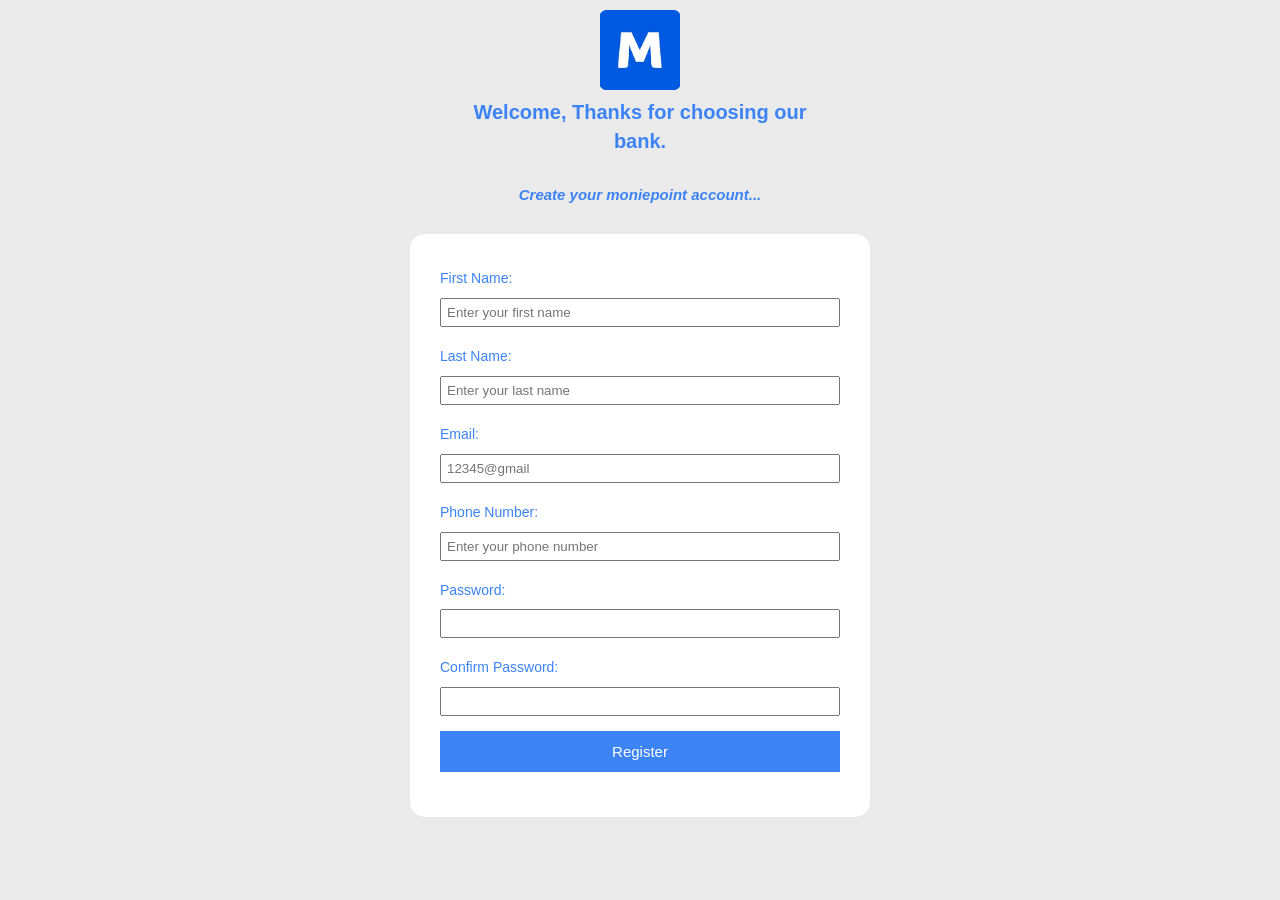
<file: index.html>
<!DOCTYPE html>
	<html>
		<head>
			<meta charset="utf-8">
			<meta name="viewport" content="width=device-width, initial-scale=1">
			<title>MoniePoint MFB Registrstion Page</title>
			<link rel="stylesheet" type="text/css" href="CSS/registration-style.css">
		</head>
		<body>
			<header id="main-header">
				<div>
					<img id="main-logo" src="Images/Monielogo.jpg" alt="MoniePoint Logo">

					<h2>Welcome, Thanks for choosing our bank.</h2>
					<h5><em>Create your moniepoint account...</em></h5>
				</div>
			</header>

			<div>
				<section class="main-form">
					<form action="customers.php" method="post">
										<label>First Name:</label>
			<div>
							<input type="text" name="first-name" placeholder="Enter your first name">
						</div>
						
						<div>
							<label>Last Name:</label>
							<input type="text" name="last-name" placeholder="Enter your last name">
						</div>
						

						<div>
							<label>Email:</label>
							<input type="email" name="email" placeholder="12345@gmail">
						</div>
						

						<div>
							<label>Phone Number:</label>
							<input type="text" name="phone-number" placeholder="Enter your phone number">
						</div>
						

						<div>
							<label>Password:</label>
							<input type="Password" name="password">
						</div>
						

						<div>
							<label>Confirm Password:</label>
							<input type="Password" name="confirm-password">
						</div>

						<div>
							<button type="submit">Register</button>
						</div>
					</form>
				</section>
			</div>

		</body>
	</html>
</file>
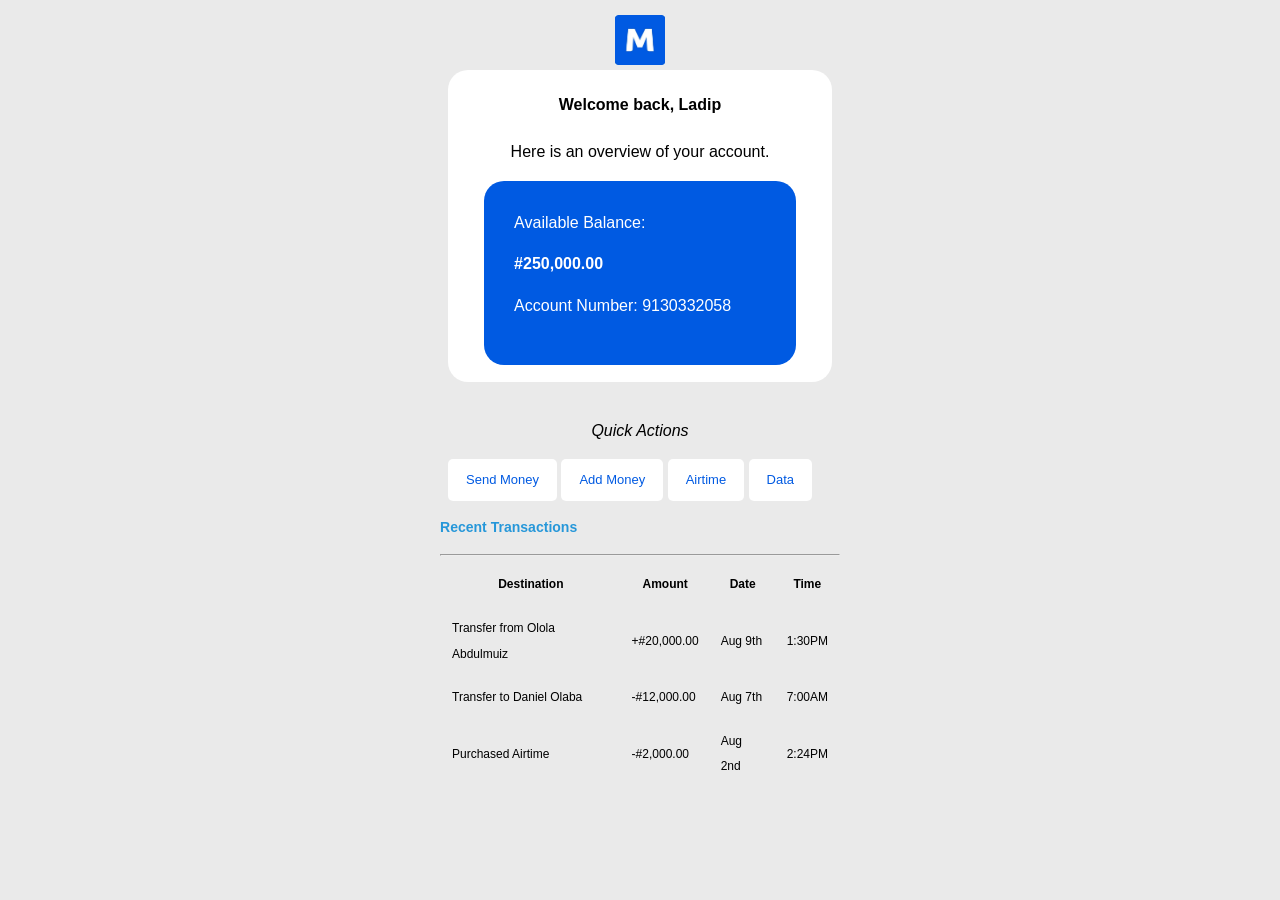
<file: home.html>
<!DOCTYPE html>
<html>
	<head>
		<meta charset="utf-8">
		<meta name="viewport" content="width=device-width, initial-scale=1">
		<title>Home Moniepoint MFB</title>
		<link rel="stylesheet" type="text/css" href="CSS/home-style.css">
	</head>
	<body>
		<header>
			<div class="container">
				<img id="main-logo" src="Images/Monielogo.jpg" alt="Moniepoint Logo">
			</div>
		</header>

		<div class="white-background">
			<section id="welcome-message">
				<div class="container">
					<h4>Welcome back, Ladip</h4>
					<p>Here is an overview of your account.</p>
				</div>
			</section>

			<section id="balance">
				<div class="container">
					<p>Available Balance:</p>
					<p><strong>#250,000.00</strong></p>
					<p>Account Number: 9130332058</p>
				</div>
			</section>
		</div>

		<section id="quick-action">
			<div class="container">
				<p><em>Quick Actions</em></p>
				<a href="send-money.html">Send Money</a>

				<a href="#">Add Money</a>

				<a href="#">Airtime</a>

				<a href="#">Data</a>
			</div>
		</section>

		<section id="transactions">
			<div class="container">
				<h3>Recent Transactions</h3>
				<hr>
				<table>
					<tr class="my-table-row">
						<th>Destination</th>
						<th>Amount</th>
						<th>Date</th>
						<th>Time</th>
					</tr>

					<tr class="my-table-row">
						<td>Transfer from Olola Abdulmuiz	</td>
						<td>+#20,000.00</td>
						<td>Aug 9th</td>
						<td>1:30PM</td>
					</tr>

					<tr class="my-table-row">
						<td>Transfer to Daniel Olaba</td>
						<td>-#12,000.00</td>
						<td>Aug 7th</td>
						<td>7:00AM</td>
					</tr>

					<tr class="my-table-row">
						<td>Purchased Airtime</td>
						<td>-#2,000.00</td>
						<td>Aug 2nd</td>
						<td>2:24PM</td>
					</tr>
				</table>
			</div>
			
		</section>

	</body>
</html>
</file>
<file: CSS/registration-style.css>
body{
	background-color:#EAEAEA;
	color: #3C83F6;
	font-family:Tahoma, Geneva, sans-serif;
	font-size: 18px;
	line-height: 1.6em;
	margin: 0;
}

#main-logo{
	width: 80px;
	display: block;
	margin: auto;
	padding-top: 10px;
	padding-bottom: 8px;
}



h2	{
	width: 30%;
	margin: auto;
	text-align: center;
	font-size: 20px;
}

h5{
	text-align: center;
	font-size: 15px;
}

.main-form {
	width: 400px;
	margin: auto;
	background-color:white;
	background-image:
	[Lens Flare Component 2],
	[Lens Flare Component 2],
	url('../Images/sky.jpg');
	padding:30px;
	border-radius: 15px;
	margin-bottom: 20px;
	font-size: 14px;
}

.main-form div{
	margin-bottom: 15px;
}

.main-form input{
	width:100%;
	padding: 5px;
	box-sizing: border-box;

}

.main-form label{
	display: block;
	margin-bottom: 5px;
}

.main-form button{
	width: 100%;
	padding: 12px;
	border: none;
	background-color:#3C83F6;
	color: white;
	font-size: 15px;
	cursor: pointer;
}

.main-form button:hover{
	color:black;
}

.main-form button:active{
	color:#d99426;
}
</file>
<file: CSS/home-style.css>
body{
	background-color: #EAEAEA;
	color:#555;
	font-family:Tahoma, Geneva, sans-serif;
	font-size: 16px;
	line-height: 1.6em;
	margin: 0;
}




#main-logo{
	width: 50px;
	margin: auto;
	display: block;
	margin-top: 15px;
	padding-bottom: 5px;
}

#welcome-message{
	font-size: 16px;
	text-align: center;
	padding-top: 1px;
	color: black;
}

#balance{
	width: 70%;
	margin: auto;
	background-color: #005AE2;
	color: white;
	padding: 13px 13px 30px 30px;
	border-radius: 20px;
}

.white-background{
	background-color: white;
	width:30%;
	margin: auto;
	padding-bottom: 17px;
	border-radius: 20px;
	
}

#quick-action{
	width: 30%;
	margin: auto;
	padding-top: 20px;
}

#quick-action p{
	color: black;
	text-align: center;
}

#quick-action a {
    display: inline-block;
    background-color: white;
    color:#005AE2;
    padding: 8px 18px;
    text-decoration: none;
    border-radius: 5px;
    font-size: 13px;
}

#quick-action a:hover{
	color: black;
}

#quick-action a:active{
	color:#d99426;
}


#transactions{
	width: 30%;
	margin: auto;
}

#transactions h3{
	color: #2697d9;
}
#transactions{
	font-size:12px;
	min-width: 400px;
	color: black;
}

#transactions th,
#transactions td {
	padding: 8px 10px;
}

#transactions tr:nth-child(even){
	backgroun: grey;

}
</file>
